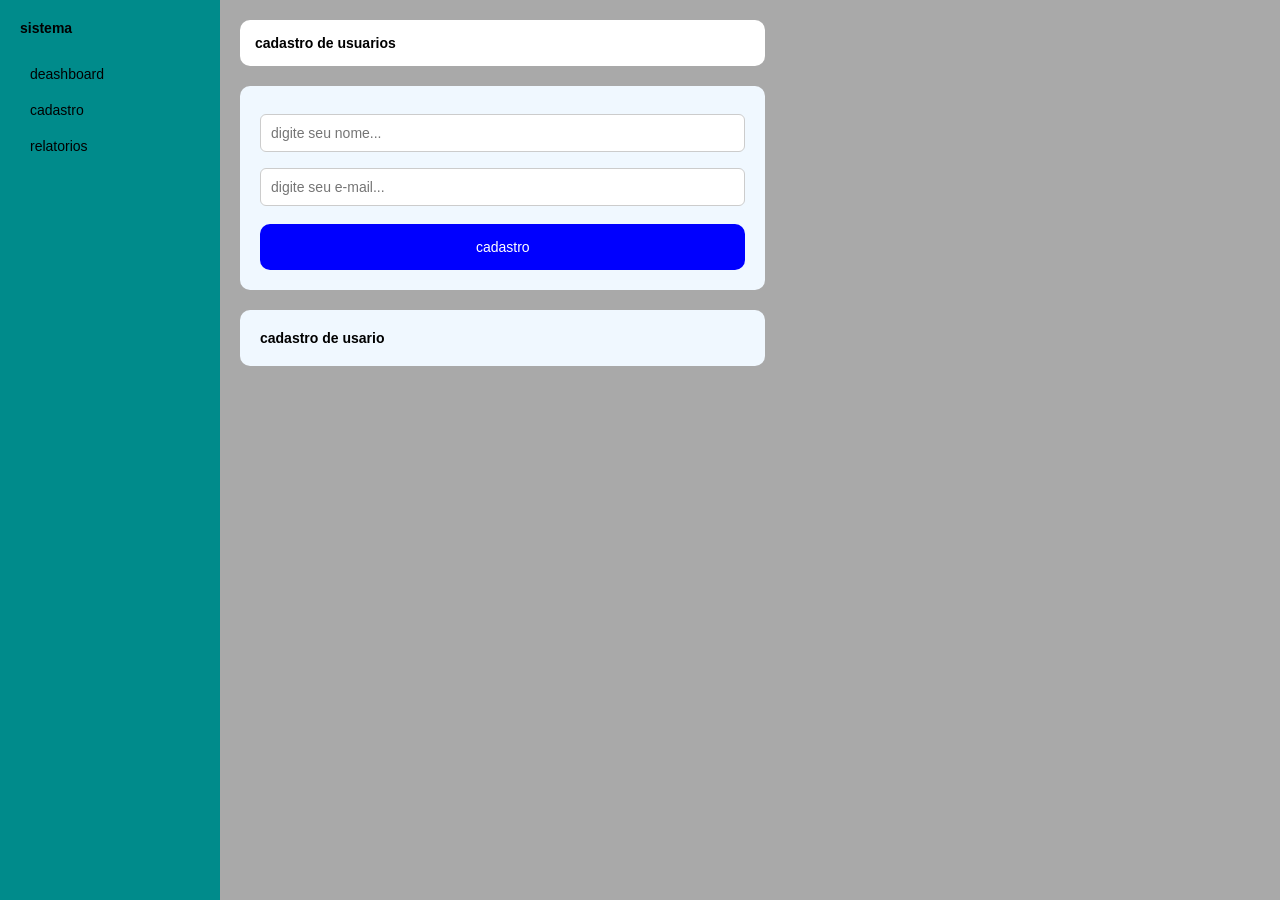
<file: Atividades/index.html>
<!DOCTYPE html>
<html lang="pt-br">
<head>
    <meta charset="UTF-8">
    <meta name="viewport" content="width=device-width, initial-scale=1.0">
    <title>mini sistema</title>
    <link rel="stylesheet" href="css/estilos34.css">
</head>
<body>
  <div class="conteiner">
    <!-- SIDEBAR-->
    <aside class="sidebar">
        <h2>sistema</h2>
        <a href="#">deashboard</a>
        <a href="#">cadastro</a>
        <a href="#">relatorios</a>
    </aside> 


    <!-- CONTEUDO-->
    <main class="conteudo" >
      <header class="topbar">
        <h1>cadastro de usuarios</h1>
      </header>
      <!-- formulario de cadastro-->
      <section class="card">
         <form onsubmit="cadastro(event)">
            <input type="text" id="nome" placeholder="digite seu nome..."/>
            <input type="text" id="e-mail" placeholder="digite seu e-mail..."/>

            <button type="submit">cadastro</button>
            
         </form>

      </section>
      <!-- LISTA DA cadastro-->
      <section class="card">
        <h2> cadastro de usario</h2>
        <ul id="lista"></ul>

      </section>

    </main>


  </div>

<script src="js/scripts.js"></script>

</body>
</html>
</file>
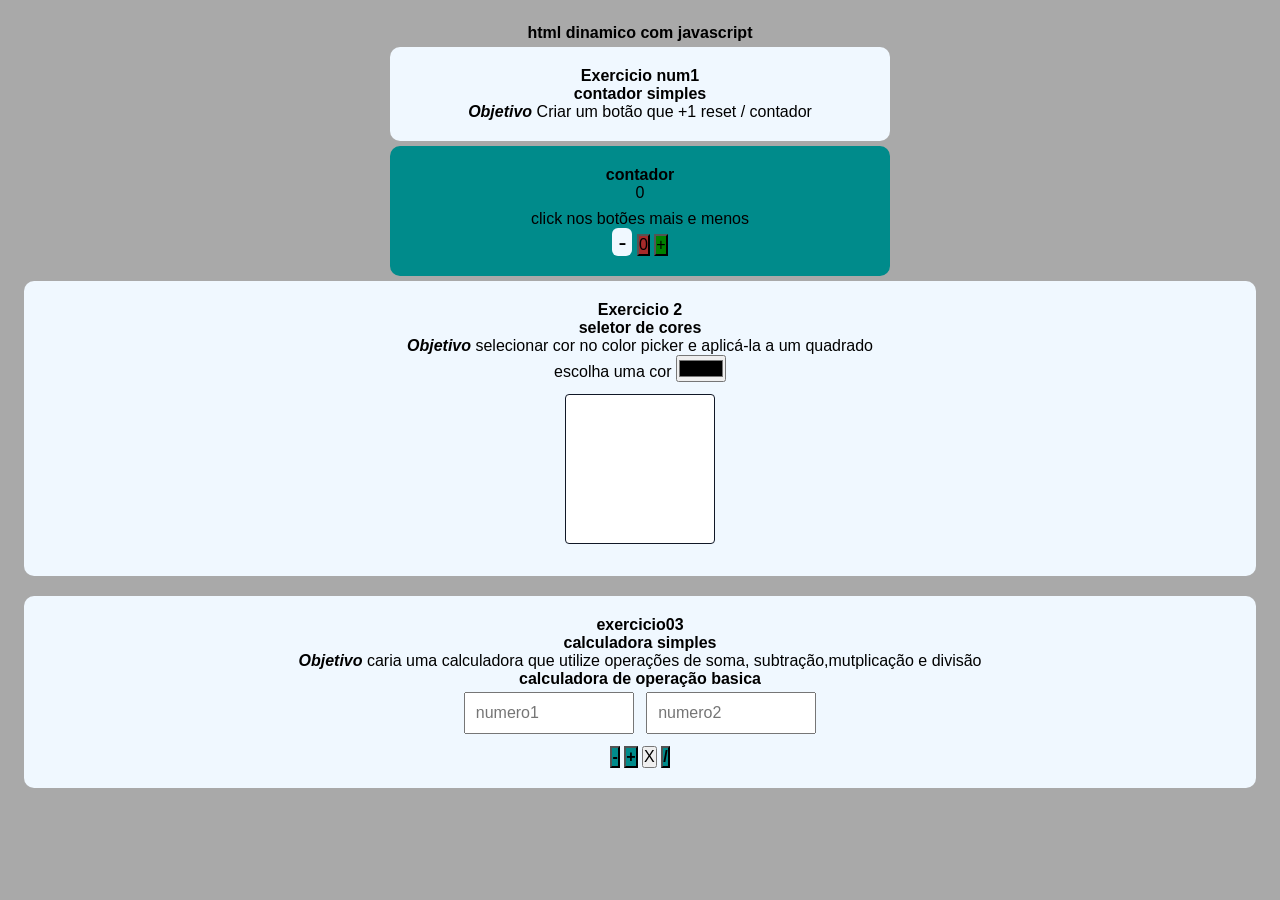
<file: ditoritório/index.html>
<!DOCTYPE html>
<html lang="pt-br">
<head>
    <meta charset="UTF-8">
    <meta name="viewport" content="width=device-width, initial-scale=1.0">
    <title> javascripts   | mini Diretório</title>
    <link rel="stylesheet" href="css/styles.css">
</head>
<body>
<h1> html dinamico com javascript</h1>

<div class="AT">
    <h2>Exercicio num1</h2>
    <h3>contador simples</h3>
    <p><span>Objetivo</span>
     Criar um botão que +1 reset / contador
    </p>
</div>
<div class="exercicio01">
   <h3>contador</h3>
  <p id="contador">0</p>click nos botões mais e menos</p>
  <div class="grupo-botoes"></div>
  <button id="btn-menos" onclick="diminuir()">-</button>
  <button id="btn-zerar" onclick="zerar()">0</button>
  <button id="btn-mais" onclick="adicionar()">+</button>
</div>

<div class="card">
    <h2>Exercicio 2</h2>
    <h3>seletor de cores</h3>
      <div class="exercicio02">
        <p><span>Objetivo</span>
        selecionar cor no color picker e aplicá-la a um quadrado
    </p>
    <label>escolha uma cor </label>
    <input type="color" id="colorpicker" placeholder="selecione essa cor.." oninput="mudarcor()"/>
    <div id="quadrado"></div>
      </div>
</div>

<div class="card">
   
   
    <h2>exercicio03</h2>
    <h3>calculadora simples</h3>
            <p>
            <span>Objetivo</span>
            caria uma calculadora que utilize operações de soma, subtração,mutplicação e divisão
        </p>
    <div class="exercicio">
        <h3> calculadora de operação basica</h3>
        <input type="number" id="num1" placeholder="numero1" />
           <input type="number" id="num2" placeholder="numero2" />
           <div class="grupo-botoes">
            <button id="btn-subtrair" onclick="subtrair()">-</button>
            <button id="btn-somar" onclick="somar()">+</button>
            <button id="btn-multplicacao" onclick="multiplicar()">X</button>
            <button id="btn-dividir" onclick="dividir()">/</button>
           </div>

    </div>
</div>
    <script src="js/scripts2.js"></script>
</body>
</html>
</file>
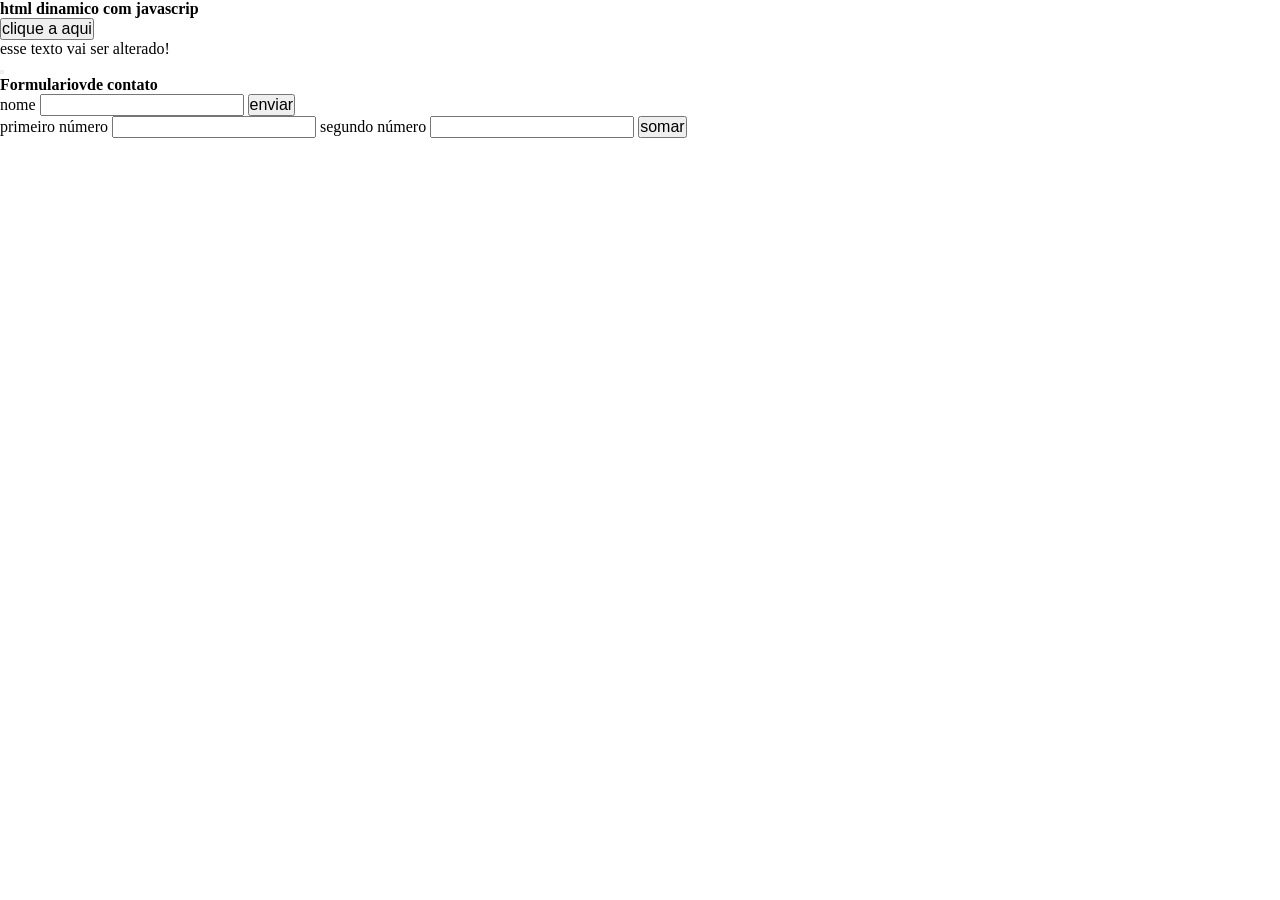
<file: html-javascript/index.html>
<!DOCTYPE html>
<html lang="pt-br">
<head>
    <meta charset="UTF-8">
    <meta name="viewport" content="width=device-width, initial-scale=1.0">
    <title>HTML dinamico</title>
    <link rel="stylesheet" href="css/estilo.css">
</head>
<body>
    <h1>html dinamico com javascrip</h1>

<button id="btn" onclick="olamundo()">clique a aqui</button>

<p id="texto"> esse texto vai ser alterado!</p>
<button onclick="mudartexto()"></button>
   <h3>Formulariovde contato</h3>

<form>
    <label for="nome">nome</label>
    <input type="text" id="nome" nome="nome">

    <button onclick="enviarnome()">enviar</button>
</form>
<form>
    <label>primeiro número</label>
    <input type="number" id="n1" nome="n1">

        <label>segundo número</label>
    <input type="number" id="n2" nome="n2">

    <button onclick="somar()">somar</button>

    <p id="resultado"></p>
</form>

<!-- script vai dentro do body-->
<script src="js/script.js"></script>


</body>
</html>
</file>
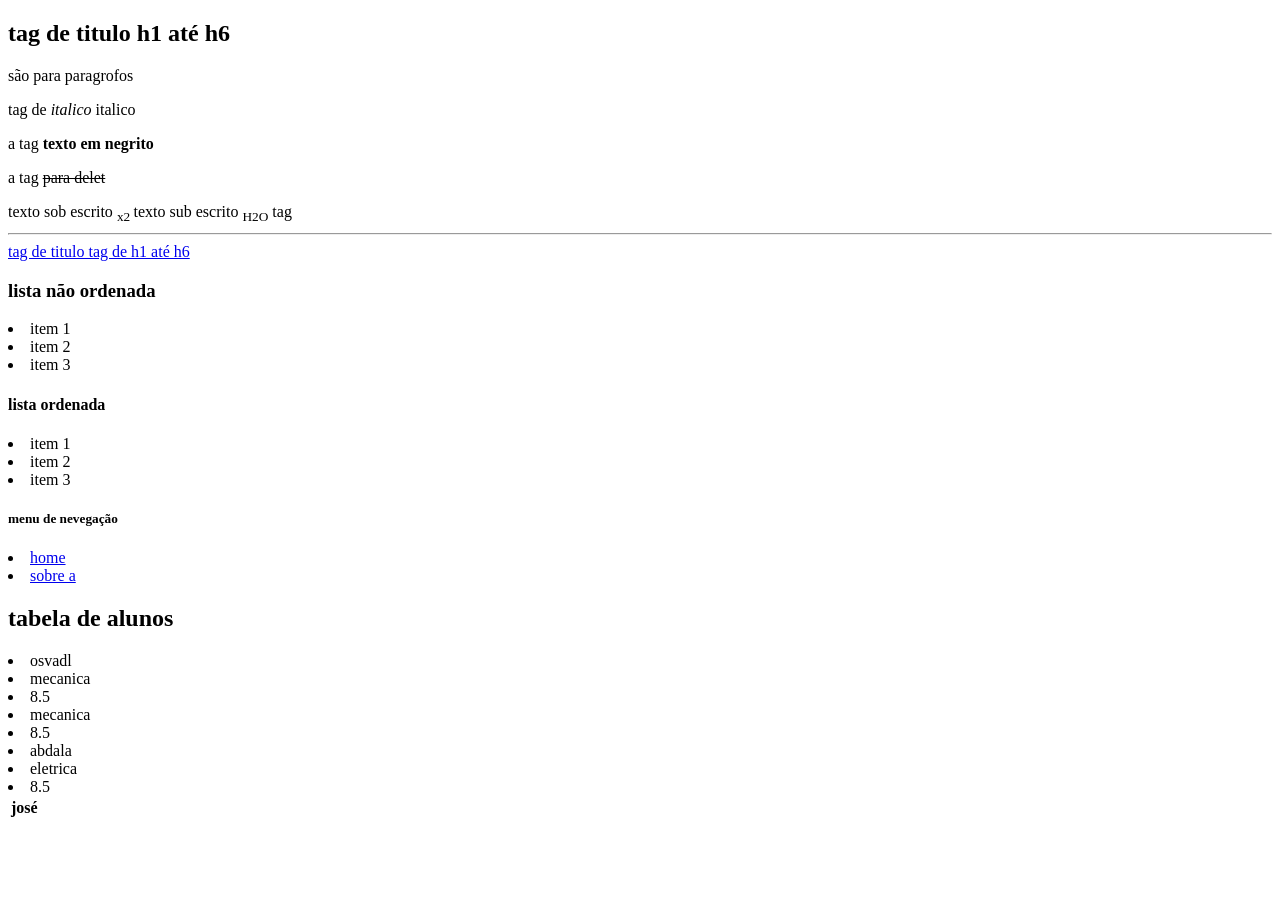
<file: I1DS-2026/dev/index.html>
<!DOCTYPE html>
<html lang="pt-br">
<head>
    <meta charset="UTF-8">
    <meta name="viewport" content="width=device-width, initial-scale=1.0">
    <title>HTML Basico</title>
</head>
<body>
    <h2>tag de titulo h1 até h6 </h2>
    <p> são para paragrofos</p>
    <p>tag de <i>italico</i> italico</p>
    <p> a tag <strong>texto em negrito</strong> </p>
    <P></P>
    <p> a tag <del> para delet</del></p>
    texto sob escrito <sub> x2 </sub>
    texto sub escrito <sub> H2O</sub>
    tag <hr />
    <a hre="https://www.google.com"></a>

    <a href="#id.elemento">tag de titulo tag de h1 até h6</a>
    <hr: />
    <h3>lista não ordenada</h3>
   
    <li>item 1</li>
    <li>item 2</li>
    <li>item 3</li>
    
    <h4>lista ordenada</h4>
    
    <li>item 1</li>
    <li>item 2</li>
    <li>item 3</li>
    
    <h5>menu de nevegação</h5>
     
    <li>
        <a href="#">home</a>
     </li>
     <li>
        <a href="#">sobre a <strong></strong></a>
     </li>
   <h2>tabela de alunos</h2>
   <table>
   <teboby>
    <tehead>
        
        <li>osvadl</li>
        <li>mecanica</li>
        <li>8.5</li>
   
    </tehead>
   </teboby>
    <tr>
        <th>josé</th>
        <li>mecanica</li>
        <li>8.5</li>
      </tr>
      <tr>
        <li>abdala</li>
        <li>eletrica</li>
        <li>8.5</li>
      </tr>
   </table>
</body>
</html>
</file>
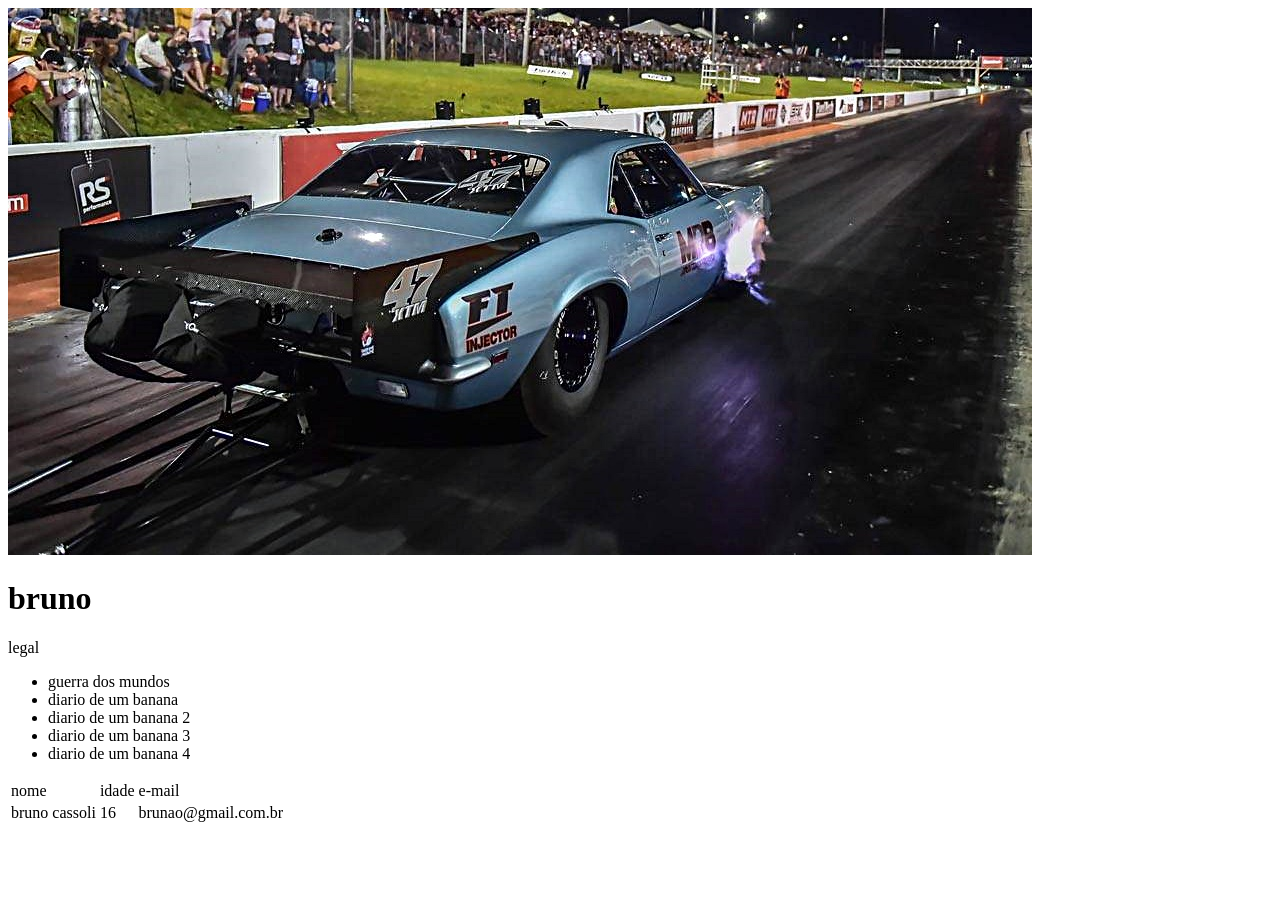
<file: atividade/perfil.html>
<!DOCTYPE html>
<html lang="pt-br">
<head>
    <meta charset="UTF-8">
    <meta name="viewport" content="width=device-width, initial-scale=1.0">
    <title>Document</title>
</head>
<body>
    <img src="foto.jpg"/>

    <h1>bruno</h1>

    <p>legal</p>
    <ul>
      <li>guerra dos mundos</li>
      <li>diario de um banana</li>
      <li>diario de um banana 2</li>
      <li>diario de um banana 3</li>
      <li>diario de um banana 4</li>
    </ul>
 <table>
        <tr>
            <td>nome</td>
            <td>idade</td>
            <td>e-mail</td>
        </tr>
        <tr>
            <td>bruno cassoli</td>
            <td>16</td>
            <td>brunao@gmail.com.br</td>
        </tr>
    </table>


</body>
</html>
</file>
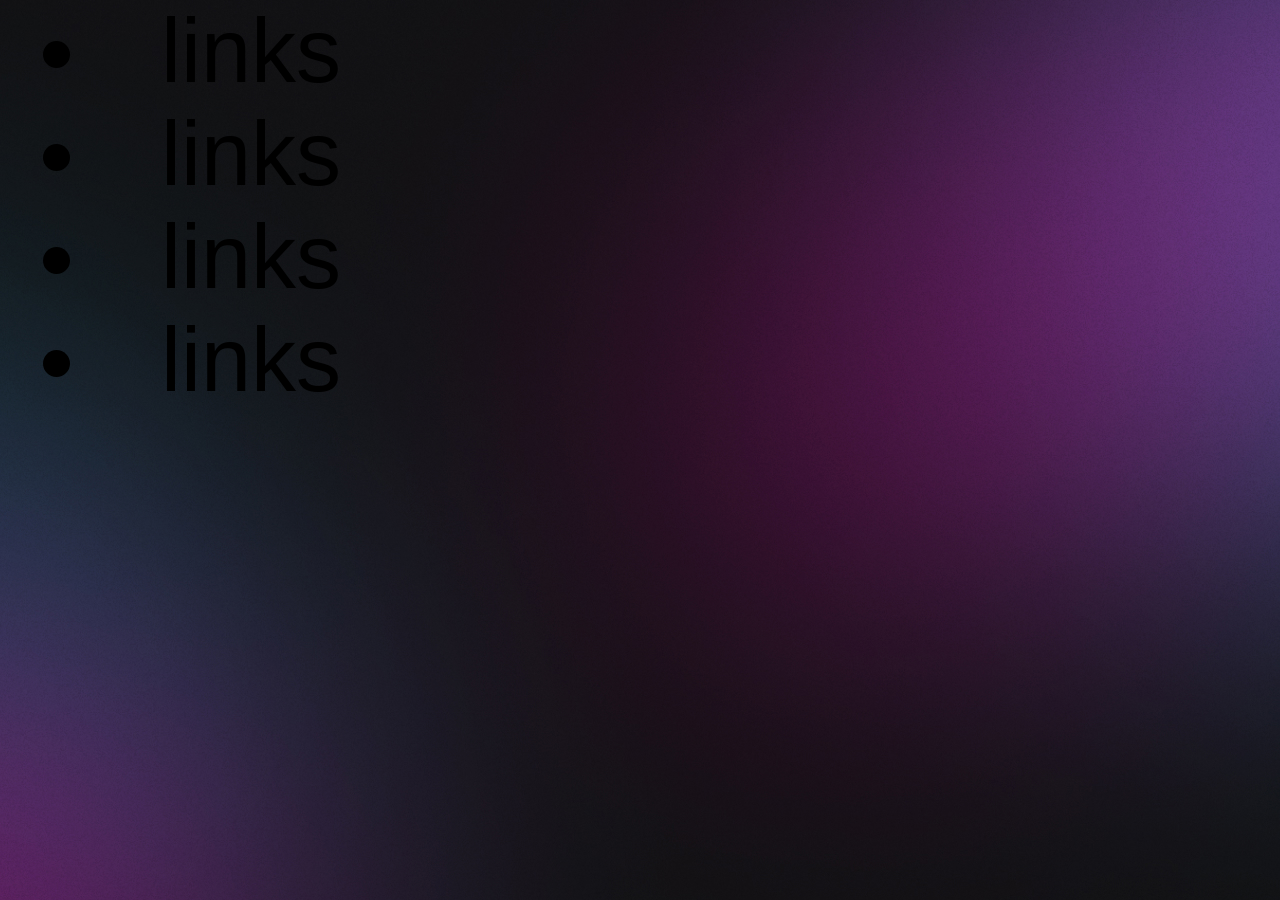
<file: devlinks/--index.html>
<!DOCTYPE html>
<html lang="pt-br">
<head>
    <meta charset="UTF-8">
    <meta name="viewport" content="width=device-width, initial-scale=1.0">
    <link rel="stylesheet" href="css/style.css">
     <title>DEVLINKS</title>
</head>
<body>
    
    <table>
        <tr>
       <li>links</li>
       <li>links</li>    
       <li>links</li>
       <li>links</li>
        </tr>
    </table>
</body>
</html>
</file>
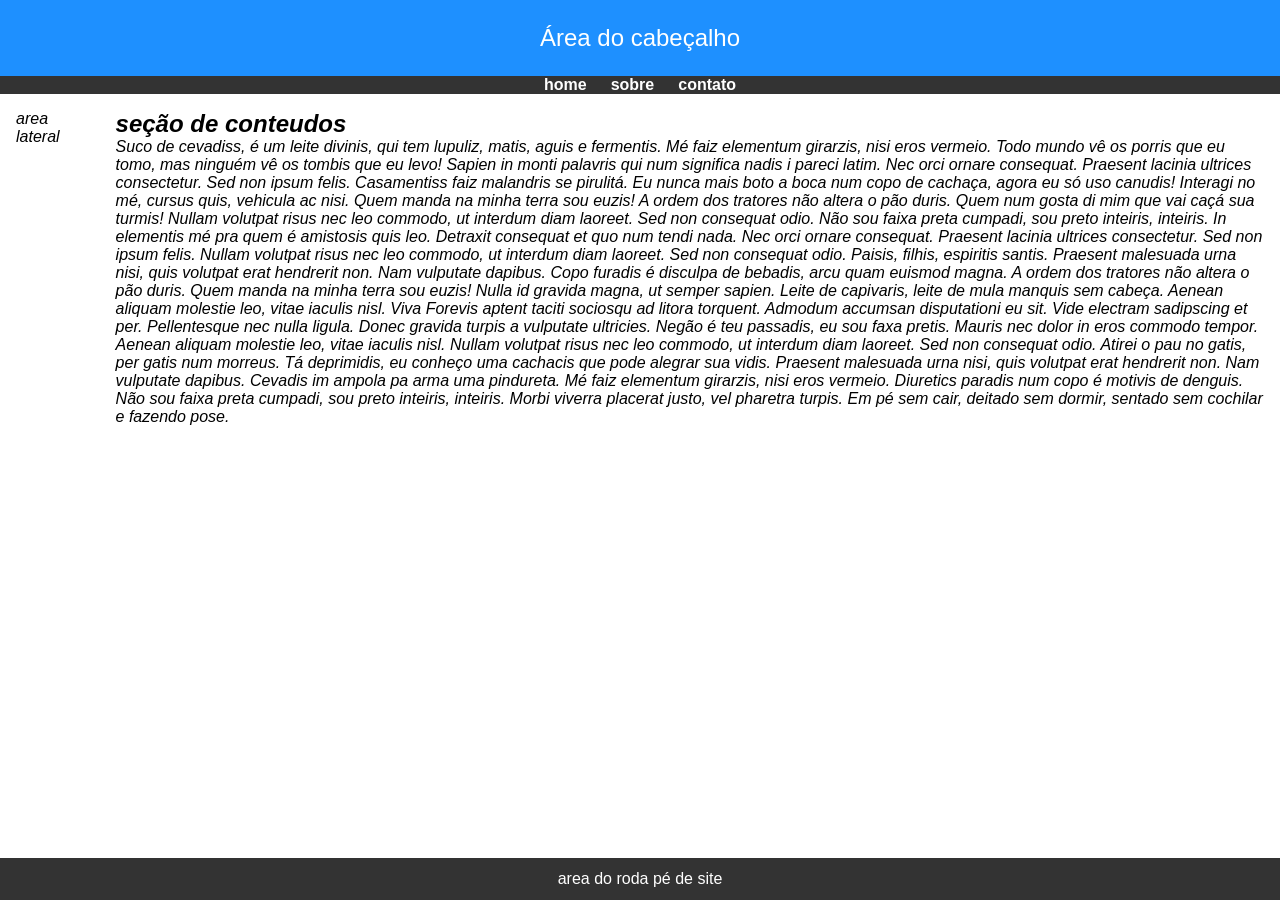
<file: html.intermediario/index4.html>
<!DOCTYPE html>
<html lang="pt-br">
<head>
    <meta charset="UTF-8">
    <meta name="viewport" content="width=device-width, initial-scale=1.0">
    <title>html.intermedairio</title>
    <link rel="stylesheet" href="estilos2.css">
</head>
<body>
    <header>
        Área do cabeçalho
    </header>
    
    
    <nav>
        <a href="#">home</a>
        <a href="#">sobre</a>
        <a href="#">contato</a>
    </nav>
   <main>
    
    <aside>
        area lateral
    </aside>
   
    <section>
        <h1>seção de conteudos</h1>

        <p> Suco de cevadiss, é um leite divinis, qui tem lupuliz, matis, aguis e fermentis. Mé faiz elementum girarzis, nisi eros vermeio. Todo mundo vê os porris que eu tomo, mas ninguém vê os tombis que eu levo! Sapien in monti palavris qui num significa nadis i pareci latim.

Nec orci ornare consequat. Praesent lacinia ultrices consectetur. Sed non ipsum felis. Casamentiss faiz malandris se pirulitá. Eu nunca mais boto a boca num copo de cachaça, agora eu só uso canudis! Interagi no mé, cursus quis, vehicula ac nisi.

Quem manda na minha terra sou euzis! A ordem dos tratores não altera o pão duris. Quem num gosta di mim que vai caçá sua turmis! Nullam volutpat risus nec leo commodo, ut interdum diam laoreet. Sed non consequat odio.

Não sou faixa preta cumpadi, sou preto inteiris, inteiris. In elementis mé pra quem é amistosis quis leo. Detraxit consequat et quo num tendi nada. Nec orci ornare consequat. Praesent lacinia ultrices consectetur. Sed non ipsum felis.

Nullam volutpat risus nec leo commodo, ut interdum diam laoreet. Sed non consequat odio. Paisis, filhis, espiritis santis. Praesent malesuada urna nisi, quis volutpat erat hendrerit non. Nam vulputate dapibus. Copo furadis é disculpa de bebadis, arcu quam euismod magna.

A ordem dos tratores não altera o pão duris. Quem manda na minha terra sou euzis! Nulla id gravida magna, ut semper sapien. Leite de capivaris, leite de mula manquis sem cabeça.

Aenean aliquam molestie leo, vitae iaculis nisl. Viva Forevis aptent taciti sociosqu ad litora torquent. Admodum accumsan disputationi eu sit. Vide electram sadipscing et per. Pellentesque nec nulla ligula. Donec gravida turpis a vulputate ultricies.

Negão é teu passadis, eu sou faxa pretis. Mauris nec dolor in eros commodo tempor. Aenean aliquam molestie leo, vitae iaculis nisl. Nullam volutpat risus nec leo commodo, ut interdum diam laoreet. Sed non consequat odio. Atirei o pau no gatis, per gatis num morreus.

Tá deprimidis, eu conheço uma cachacis que pode alegrar sua vidis. Praesent malesuada urna nisi, quis volutpat erat hendrerit non. Nam vulputate dapibus. Cevadis im ampola pa arma uma pindureta. Mé faiz elementum girarzis, nisi eros vermeio.

Diuretics paradis num copo é motivis de denguis. Não sou faixa preta cumpadi, sou preto inteiris, inteiris. Morbi viverra placerat justo, vel pharetra turpis. Em pé sem cair, deitado sem dormir, sentado sem cochilar e fazendo pose.</p>

    </section>
   </main>
   
   <footer>
    area do roda pé de site
   </footer>

</body>
</html>
</file>
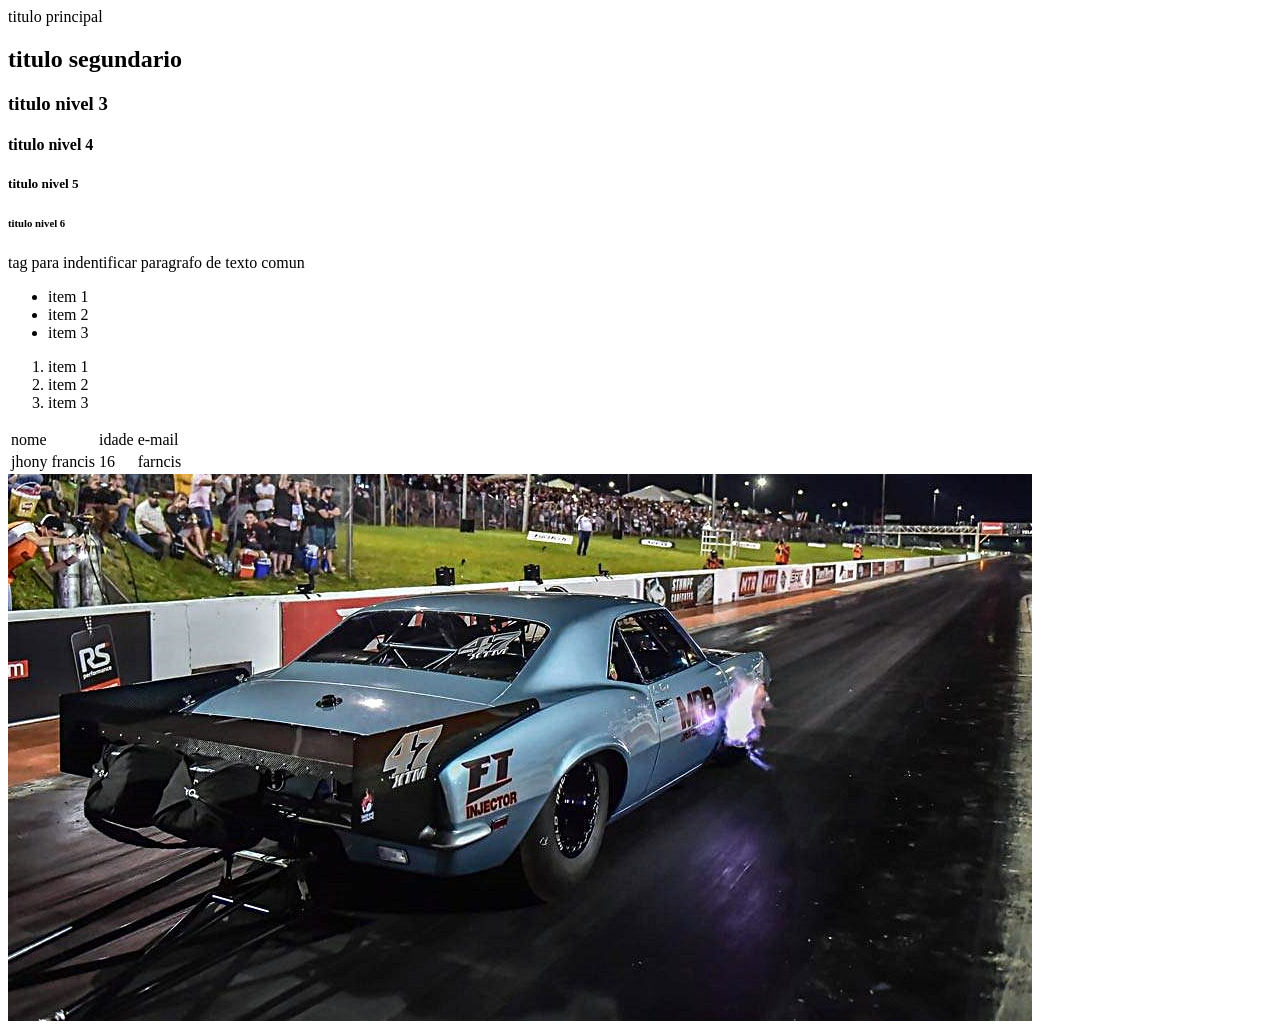
<file: I1DS-2026/dev/aula-01.html>
</html>
<!DOCTYPE html>
<html lang="pt-br">

<head>
    <meta charset="UTF-8">
    <meta name="viewport" content="width=device-width, initial-scale=1.0">
    <title>Document</title>
</head>

<body>
    <hi>titulo principal</hi>
    <!-- tag de comentorios-->
    <!-- cabaçario h1 a h6 -->
    <h2>titulo segundario </h2>
    <h3>titulo nivel 3</h3>
    <h4>titulo nivel 4</h4>
    <h5> titulo nivel 5</h5>
    <h6>titulo nivel 6</h6>
    <p>tag para indentificar paragrafo de texto comun</p>

    <!-- tag para lista : não ordenado -->

    <ul>
        <li>item 1</li>
        <li>item 2</li>
        <li>item 3</li>


    </ul>
    <!-- ltag para lista: n ordenado-->
    <ol>
        <li>item 1</li>
        <li>item 2</li>
        <li>item 3</li>
    </ol>
    <table>
        <tr>
            <td>nome</td>
            <td>idade</td>
            <td>e-mail</td>
        </tr>
        <tr>
            <td>jhony francis</td>
            <td>16</td>
            <td>farncis</td>
        </tr>
    </table>

    <img src="foto.jpg" />
</body>
</html>
</file>
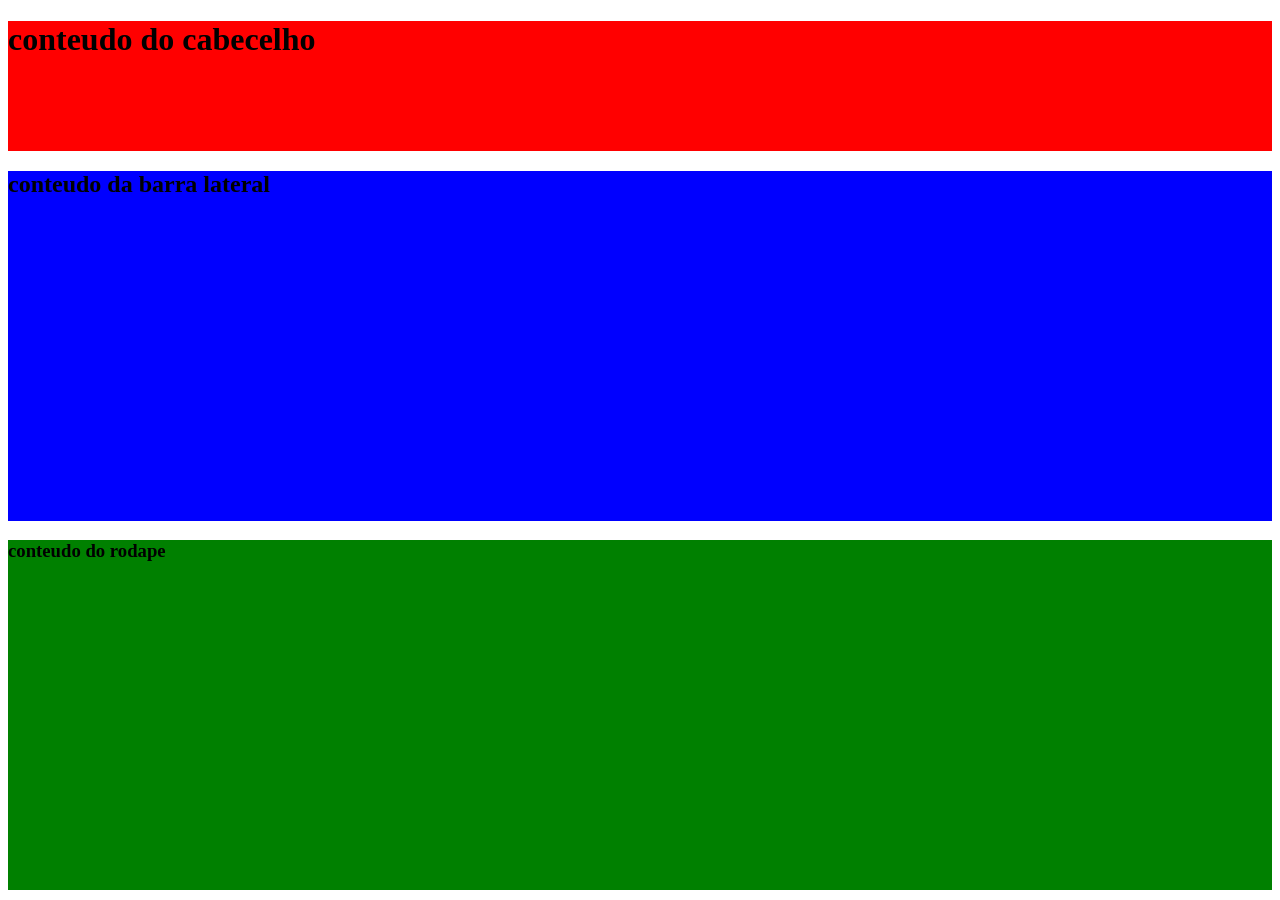
<file: I1DS-2026/dev/aula-03.html>
<!DOCTYPE html>
<html lang="pt-br">

<head>
    <meta charset="UTF-8">
    <meta name="viewport" content="width=device-width, initial-scale=1.0">
    <title>aula-03 HTML</title>
    <style>
           
              .my-text {
            color: white
        }
        #haeder{
        
        }
        #main{
         background:red;
         height: 130;
         whidth: 30%
        }
        #fooder{
          background:pink;
        height: 100%;
          whidth: 60%;        
        }  
    
       
    
    

    </style>
</head>

<body>
    <div id="main" style="background-color: red; height: 130px;"> <!--conteudo (vermelho)-->
        <h1>conteudo do cabecelho</h1>

    </div>
    <div id=footer style="background-color: pink; height: 350px"><!-- conteudo (rosa)-->
        <div style="background-color: blue; height: 100%; whidth: 30% "> <!--conteudo (azul)-->
            <h2>conteudo da barra lateral</h2>
        </div>
        <div id="anside" style="background-color: green; height: 100%; whidth: 60%"> <!--conteudo (verde)-->
            <h3>conteudo do rodape</h3>
        </div>
    </div>


</body>
</html>
</file>
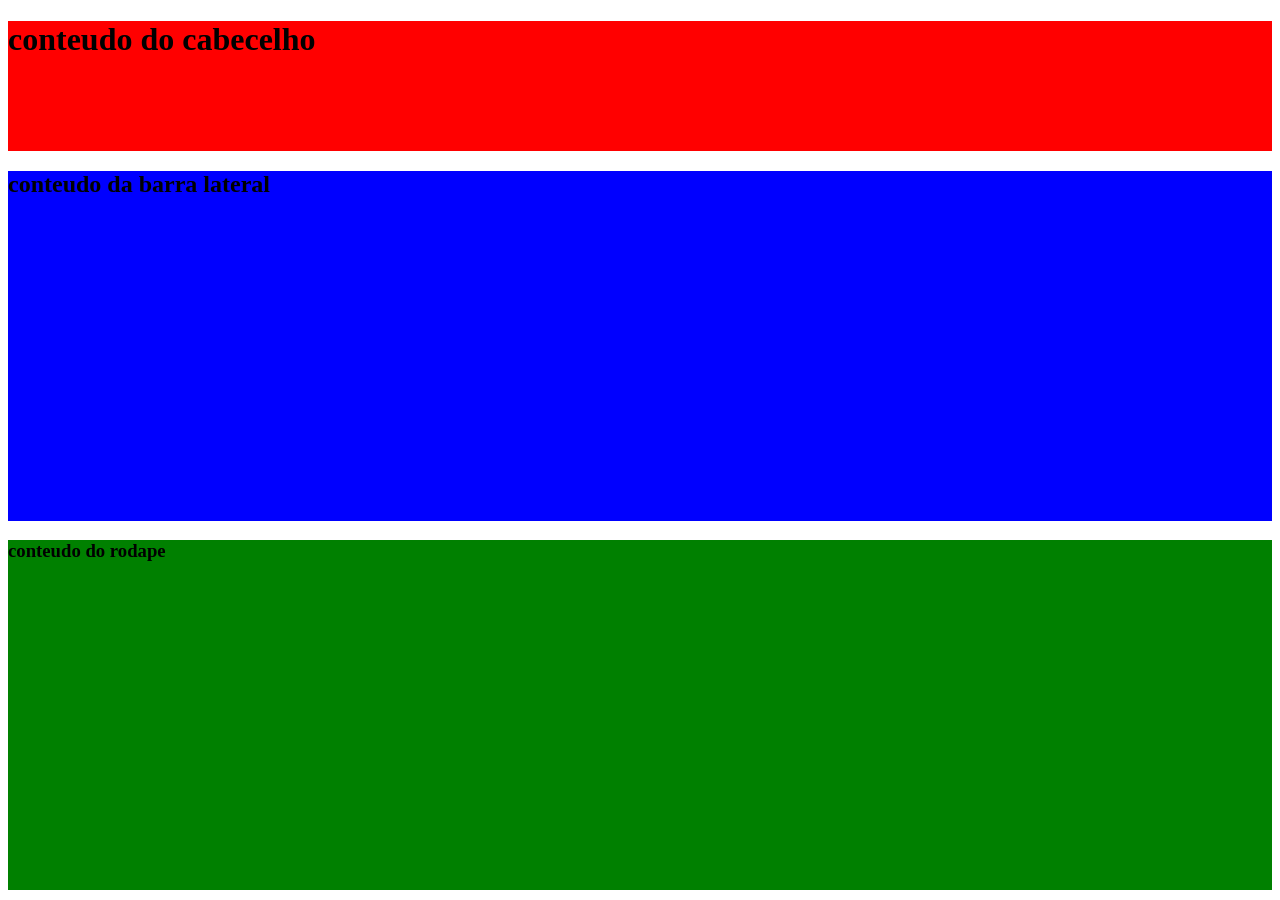
<file: I1DS-2026/dev/aula-04.html>
<!DOCTYPE html>
<html lang="pt-br">

<head>
    <meta charset="UTF-8">
    <meta name="viewport" content="width=device-width, initial-scale=1.0">
    <title>aula-04 HTML</title>
    <link rel="styles"href="estilos.css"/>

</head>

<body>
    <div id="main" style="background-color: red; height: 130px;"> <!--conteudo (vermelho)-->
        <h1>conteudo do cabecelho</h1>

    </div>
    <div id=footer style="background-color: pink; height: 350px"><!-- conteudo (rosa)-->
        <div style="background-color: blue; height: 100%; whidth: 30% "> <!--conteudo (azul)-->
            <h2>conteudo da barra lateral</h2>
        </div>
        <div id="anside" style="background-color: green; height: 100%; whidth: 60%"> <!--conteudo (verde)-->
            <h3>conteudo do rodape</h3>
        </div>
    </div>


</body>
</html>
</file>
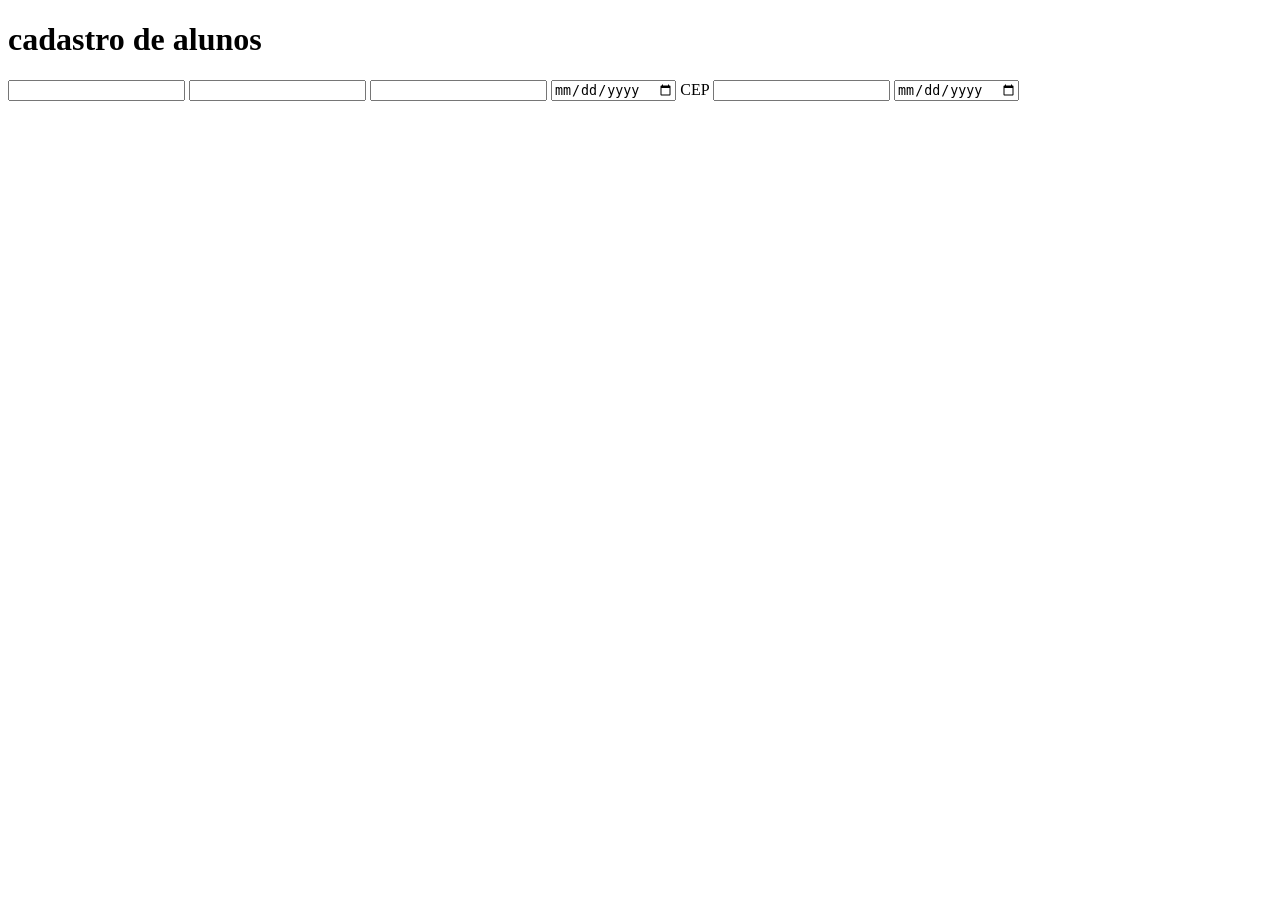
<file: I1DS-2026/dev/aula-05.html>
<!DOCTYPE html>
<html lang="pt-br">
<head>
    <meta charset="UTF-8">
    <meta name="viewport" content="width=device-width, initial-scale=1.0">
    <title>aula-05.html</title>
  <link rel="styleheet" hrel="aula-05.css" />

</head>
<body>
    <div id="formulario">
        <h1>cadastro de alunos</h1>
        <form method="get" action=""> <!-- elementos de formulario-->
          <label for=email: ></label>
          <input type="email"nome="innome" />
        <pr />
          <label for=nome: ></label>
          <input type="text"nome="innome" />
        <pr />
        <label for=senha: ></label>
          <input type="password"nome="innome" />
        <pr />
        <label for =data: ></label>
          <input type="date"nome="innome" />
        <pr />
          <label for =incep>CEP </label>
          <input type="number"stop="incep" />
        <pr />
         <label for =intermo:> </label>
          <input type="date"nome="innome" />
        <pr />
        </form>
    </div>
</body>
</html>
</file>
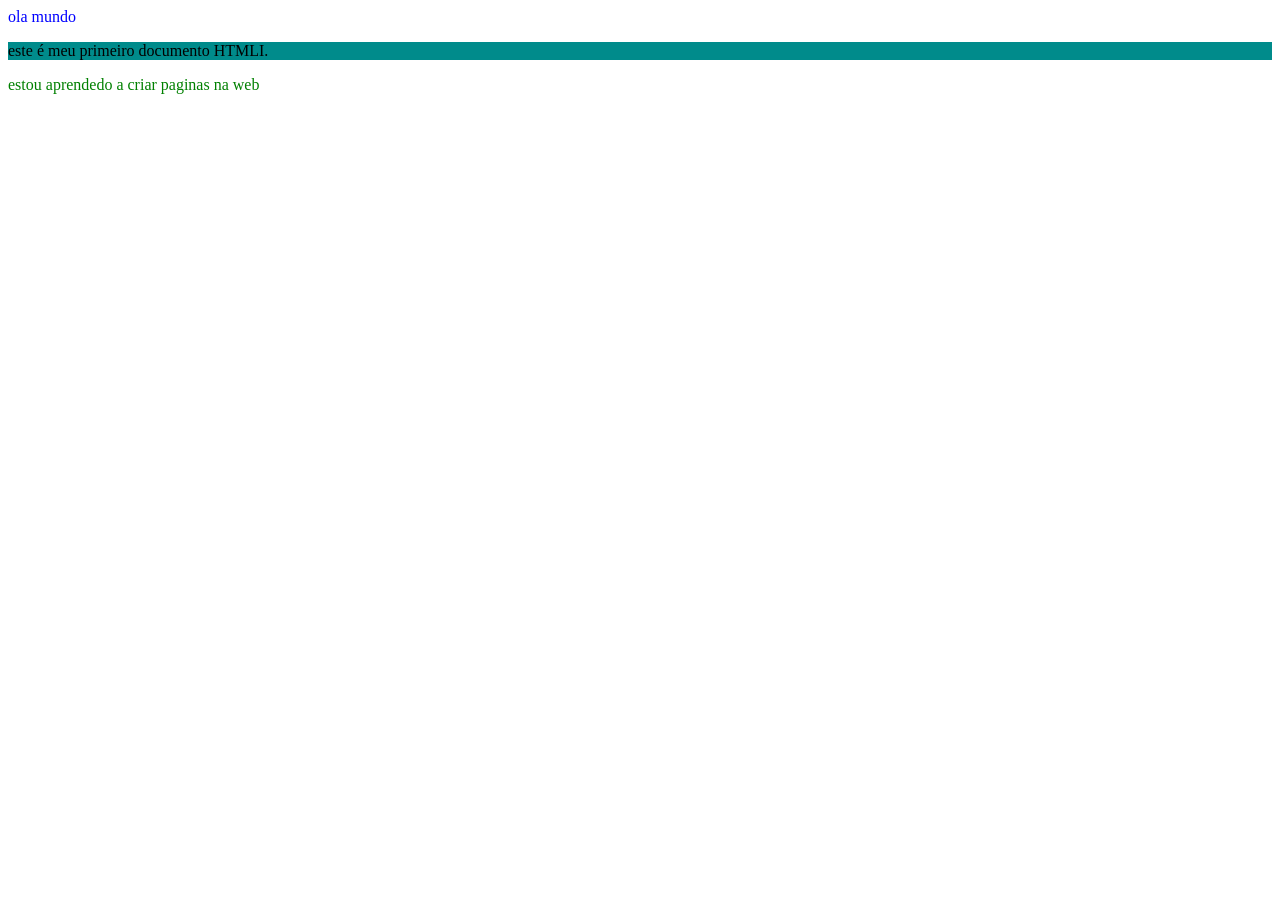
<file: I1DS-2026/dev/aulo-02.html>
<!DOCTYPE html>
<html lang="pt-br">
<head>
    <meta charset="UTF-8">
    <meta name="viewport" content="width=device-width, initial-scale=1.0">
    <title>HTML aula-02</title>
</head>
<body>
    <hi style= "color:blue"> ola mundo</hi>
    <p style="background-color:darkcyan">este é meu primeiro documento HTMLI.</p>
    <p style="text-aligm: 36px; color: green">estou aprendedo a criar paginas na web</p>
</body>
</html>
</file>
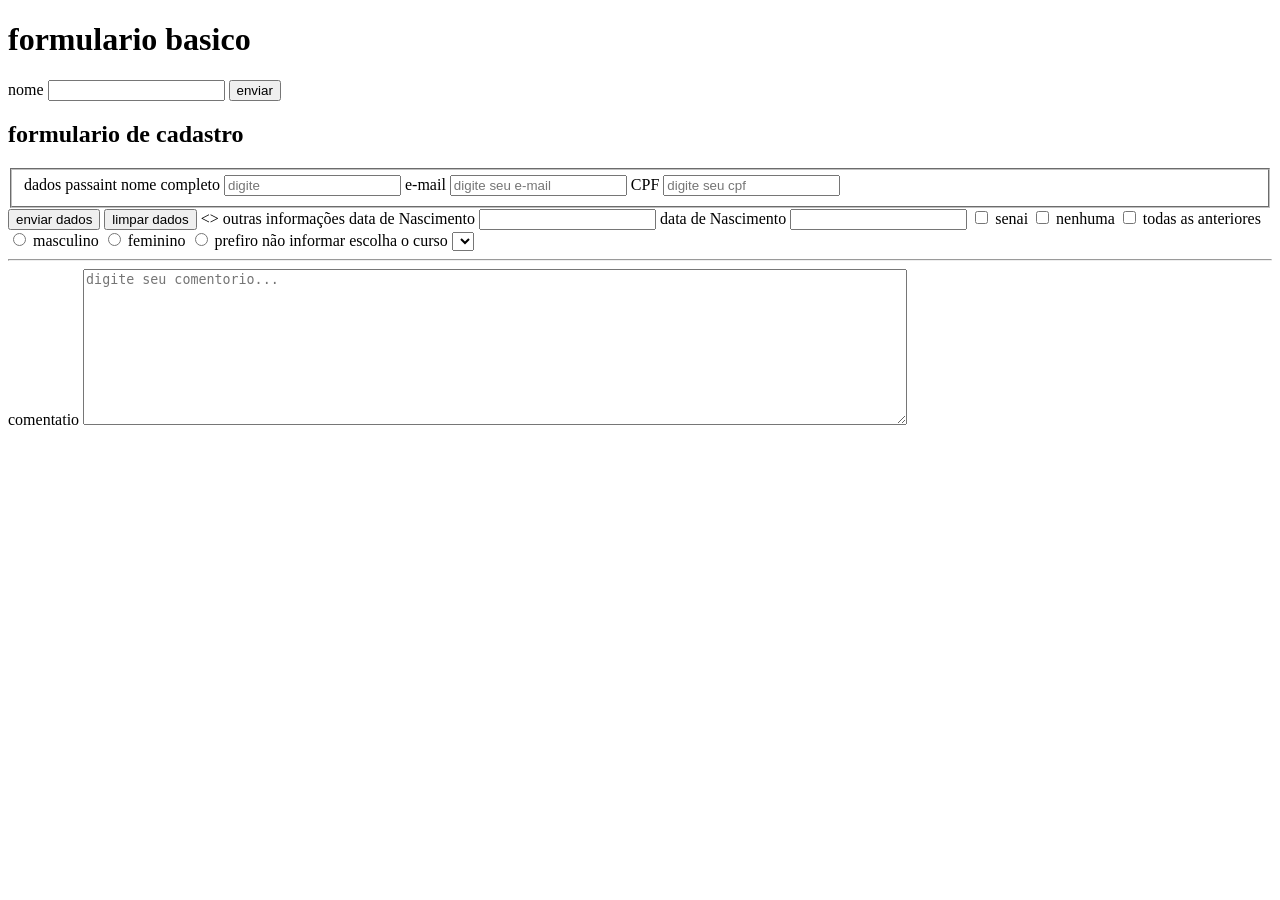
<file: I1DS-2026/dev/contato.html>
<!DOCTYPE html>
<html lang="pt-br">
<head>
    <meta charset="UTF-8">
    <meta name="viewport" content="width=device-width, initial-scale=1.0">
    <title>Formulario de contato</title>
</head>
<body>
    <h1>formulario basico</h1>
    <form method="get">
     <label>nome</label>
     <input type="text" nome="nome"/>
    
    <input type="submit"value="enviar" placeholder="digite seu nome" /> 

    </form>
 <h2>formulario de cadastro</h2>
 <form method="get "action="#">
    <fieldset>
        <lengend>dados passaint</lengend>
        <lebal for="nomecompleto"> nome completo</lebal>
        <input type="text"nome="completo" placeholder="digite" />
            
        <lebal for="email"> e-mail</lebal>
        <input type="email"nome="email" placeholder="digite seu e-mail" />
      
        <lebal for="CPF">CPF</lebal>
        <input type="CPF"nome="CPF" placeholder="digite seu cpf" />
    </fieldset>


        <button type="submit"> enviar dados</button>
        <button type="reset"> limpar dados</button>
    
    <>
       <lengend> outras informações</lengend>
       <lebal for="datanascimento">data de Nascimento</lebal>
        <input type="data"nome="datanascimento" />
        <tr>
              <lebal for="datanascimento">data de Nascimento</lebal>
        <input type="datatime-local"nome="datcadastro" />
        </tr>
        <tr>                                       
          <input type="checkbox" nome="escolasesi" />
       <label for="escolasesi">senai</label>
       <input type="checkbox" nome="escolasesi" />
       <label for="escolasesi">nenhuma</label>
        
       <input type="checkbox" nome="todas" />
       <label for="todas">todas as anteriores</label>
    </tr>
    <tr>
         <input type="radio" nome="sexo" />
      <label for="sexo">masculino</label>
      <input type="radio" nome="sexo">
      <label for="sexo">feminino</label>
      <input type="radio" nome="sexo">
      <label  for="sexo">prefiro não informar</label>
    </tr> 
   
    <tr> <label for="curso"> escolha o curso</label>
    <select nome="curso">
        <option value="0"></option>
        <option value="1"></option>
        <option value="2"></option>
    </select>
</tr>
   <hr />
   <label for="comenterio">comentatio</label>
   <textarea type="comentario" placeholder="digite seu comentorio..." rows="10" cols="100"></textarea>
</fieldset>
 
    </form>

</body>
</html>
</file>
<file: Atividades/css/estilos34.css>
*{
 margin: 0;
  padding: 0;
  box-sizing: border-box;
  font-size: 14px;
  font-family: 'Segoe UI', Tahoma, Geneva, Verdana, sans-serif;
}

body{
 background-color: darkgrey;
}

.conteiner{
  display: flex;
}



/* sidebar*/
.sidebar{
  width: 220px;
  height: 100dvh;
  background-color: darkcyan;
  color: black;
  padding: 20px;
  position: fixed;
}

.sidebar h2{
   margin-bottom: 20px;
}

.sidebar a{
  display: block;
  color: black;
  text-decoration: none;
  padding: 10px;
  border-radius: 6px;
  transition: 0.3s;
}

.sidebar a:hover{
  background-color: azure;
}

/* conteudo */

.conteudo{
  margin-left: 220px;
  padding: 20px;
}

.topbar{
  background-color: white;
  padding: 15px;
  border-radius: 10px;
  margin-bottom: 20px;
}

/*card*/

.card{
 background-color: aliceblue;
 padding: 20px;
 border-radius: 10px;
 margin-bottom: 20px;
}

/*formulario*/
input{
 width: 100%;
 padding: 10px;
 margin: 8px 0px;
 border: 1px solid #ccc;
 border-radius: 6px;
}

/* botão 1 */
button{
 background-color: blue;
 color: white;
 padding: 15px;
 width: 100%;
border-radius: 10px;
transition: 0,3s;
border:  5px;
margin-top: 10px;
}
button:hover{
background-color: darkblue;
transform: scale();
}



ul{
  list-style: none;
}

li {
 background-color: coral;
 padding: 10px;
 margin-top: 8px;
 border-radius: 6px;
 transition: 0.5s;
}

li:hover{
 background-color: azure;
 transform: translateX(5px);
}
</file>
<file: ditoritório/css/styles.css>
*{
 margin: 0;
 padding: 0;
 box-sizing: border-box;
 font-size: 16px;
 font-family: 'Segoe UI', Tahoma, Geneva, Verdana, sans-serif;
}

body{
background-color: darkgray;
text-align: center;
padding: 24px;
}


h1{
color: black;
padding: 8px0;
}

.card{
background-color: aliceblue;
padding: 20px;
border-radius: 10px;
margin-bottom: 20px;
}

.AT{
background-color: aliceblue;
padding: 8px;
margin: 5px auto;
padding: 20px;
border-radius: 10px;
width: 500px;

} 
.AT a:hover{
background-color: darkslategrey;
}

#div{

background-color: azure;
padding: 20px;
border-radius: 10px;
margin-bottom: 10px;
}

.exercicio01{
background-color: darkcyan;
width: 500px;
margin: 5px auto;
padding: 20px;
border-radius: 10px;
}

#contador{
font-size: 16px;
font-weight: 100;
margin-bottom: 8px;
}

#btn-menos{
width: 20px;
background-color: aliceblue;
color: black;
cursor: pointer;
border-radius: 6px;
transition: 0.3s;
border: none;
font-size: 24px;
}

#btn-zerar{
background-color: brown;
}

#btn-mais{
background-color: green;
}


/* seletor / exercicio 2*/

#quadrado{
width: 150px;
height: 150px;
border: 1px solid #111827;
border-radius: 4px;
margin: 12px auto;
background-color: white;
}
span{
font-weight: bold;
font-style: italic;
}

/* exercico03 */

#num1,  #num2{
padding: 10px;
width: 170px;
margin: 4px;
margin-bottom: 12px;
}

#btn-somar , #btn-subtrair, #btn-multiplicacao,#btn-dividir{
background-color: darkcyan;
font-weight: bolder;
}


#resultado{
font-size: 32px;
font-weight: bold;
margin: 12px 0;
}
</file>
<file: html-javascript/css/estilo.css>
*{
margin: 0;
padding: 0%;
box-sizing: border-box;
font-size: 16px;
}
</file>
<file: devlinks/css/style.css>
*{
 margin: 0;
 padding: 0;
 text-align: center;
}
body{
 font-size: 90px;
 font-family: 'Segoe UI', Tahoma, Geneva, Verdana, sans-serif;
 height: 90vh;
 width: 30%;
 background-image: url("../img/bg-dark.jpg") ; 
}
</file>
<file: html.intermediario/estilos2.css>
*{
  margin: 0;
  padding: 0;
  box-sizing: border-box;
}

body{
 font-size: 16px;
 font-family: 'Segoe UI', Tahoma, Geneva, Verdana, sans-serif;
 height: 100vh;
 width: 100%;

}

header{
  background-color: #1e90ff;
  color: white;
  padding: 24px;
  text-align: center;
  font-size: 24px;
}
nav{
   background-color: #333;
   display: flex;
   justify-content: center;
   gap: 24px;
   z-index: 1000;
}
nav a{
  color: white;
  text-decoration: none;
  font-weight: bold;
  
}

nav a:hover{
color:#1e90ff;
font-style: italic;
}
/* LAYUOT PRINCIPAL// LEIAUTE*/

main{
  display: flex;
  gap: 24px;
  font-style: italic;
}

/* LATERAL*/

aside{
  width: 25%;
  background-color: white;
  padding: 16px;
  border-radius: 8px;
}

/*CONTEUDO*/  

section{
  background-color: white;
  padding: 16px;
  border-radius: 8px;
}

/*roda pé*/
footer{
background-color: #333;
color: white;
text-align: center;
padding:  12px;
position:  fixed;
bottom: 0%;
width: 100%;
}
</file>
<file: I1DS-2026/dev/estilos.css>
.my-text {
            color: white
        }
        #haeder{
        
        }
        #main{
         background:red;
         height: 130;
         whidth: 30%
        }
        #fooder{
          background:pink;
        height: 100%;
          whidth: 60%;        
        }
</file>
